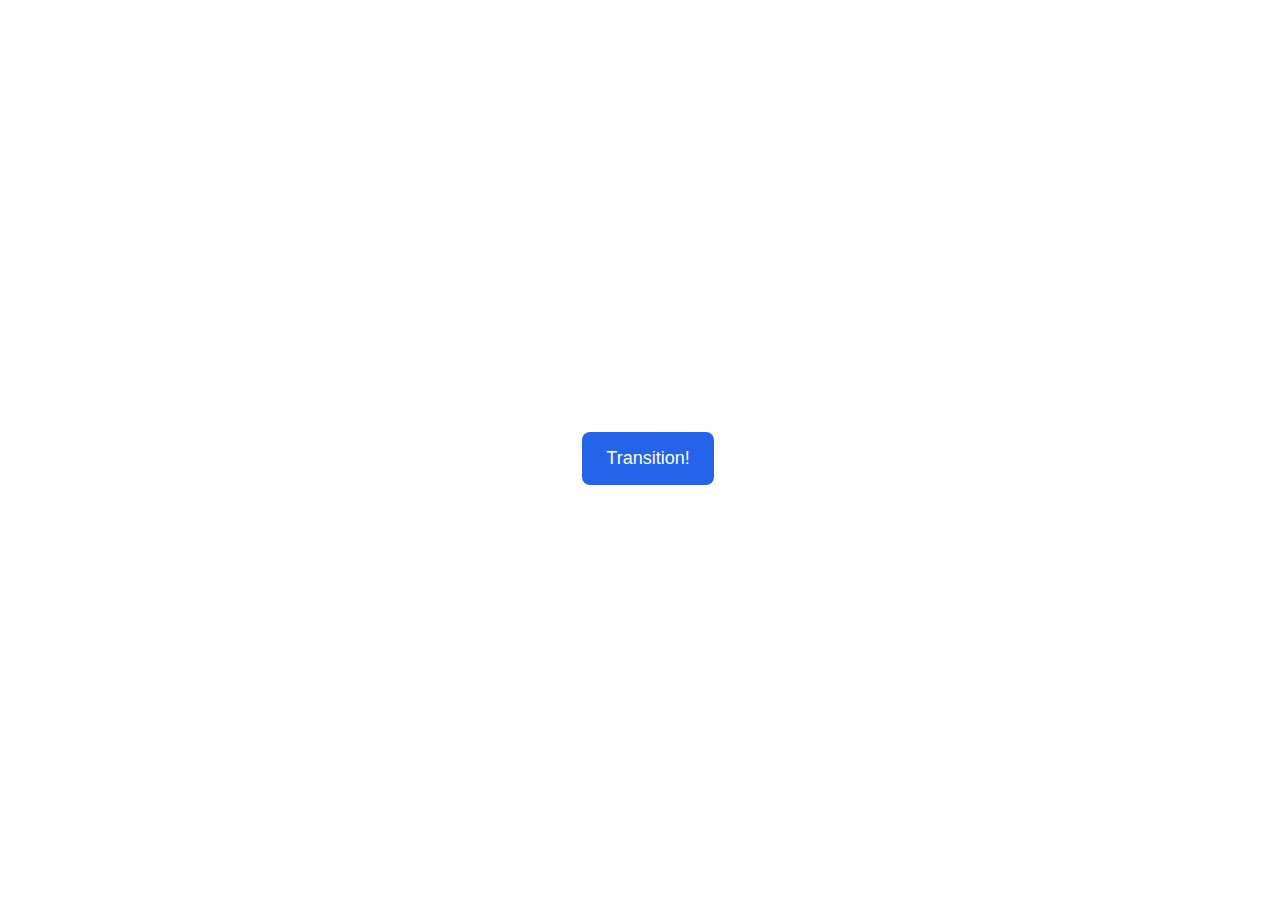
<file: advanced-html-css/animation/01-button-hover/index.html>
<!DOCTYPE html>
<html lang="en">
  <head>
    <meta charset="UTF-8" />
    <meta http-equiv="X-UA-Compatible" content="IE=edge" />
    <meta name="viewport" content="width=device-width, initial-scale=1.0" />
    <title>Button Hover</title>
    <link rel="stylesheet" href="style.css" />
  </head>
  <body>
    <div id="transition-container">
      <button>Transition!</button>
    </div>
  </body>
</html>
</file>
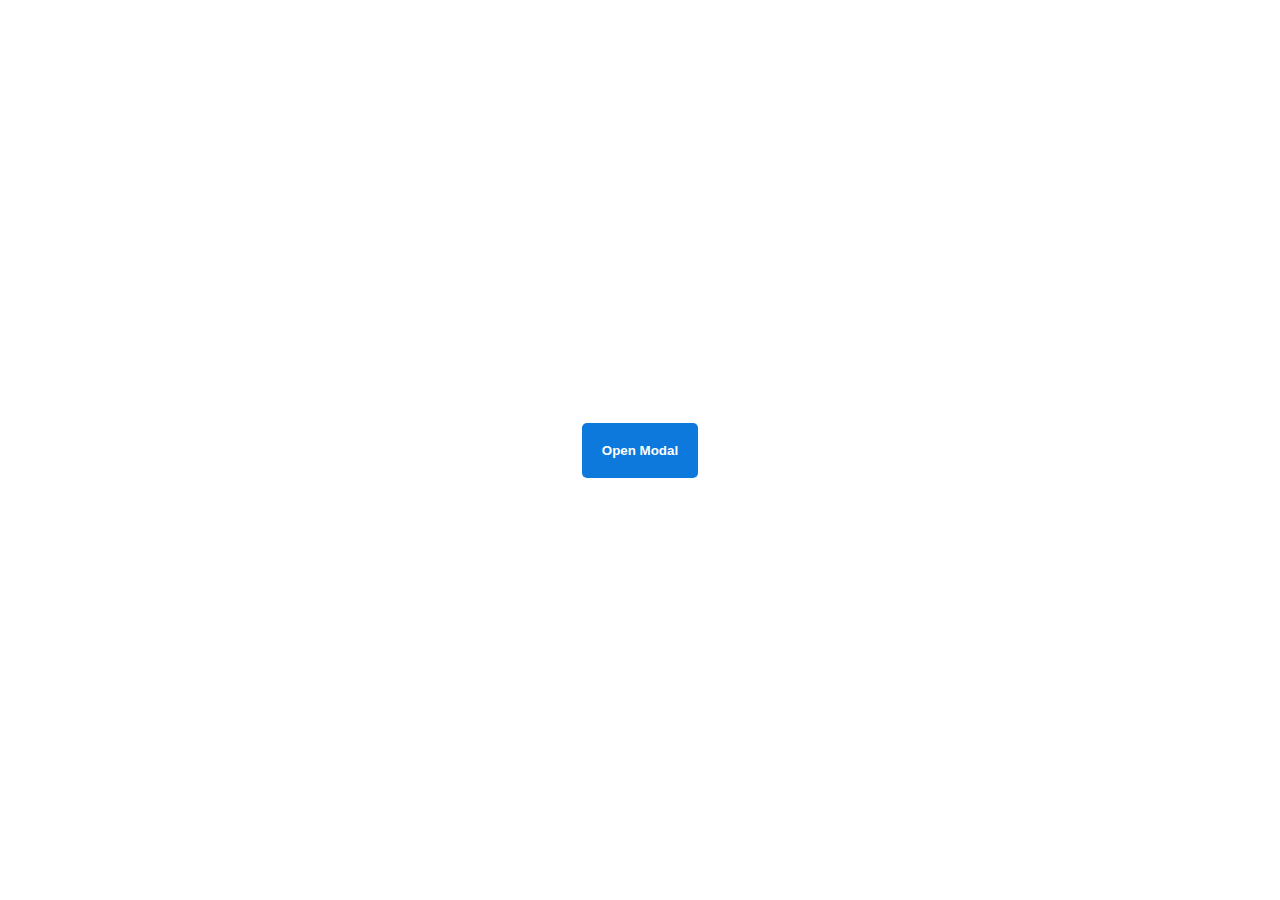
<file: advanced-html-css/animation/02-pop-up/index.html>
<!DOCTYPE html>
<html lang="en">
  <head>
    <meta charset="UTF-8" />
    <meta http-equiv="X-UA-Compatible" content="IE=edge" />
    <meta name="viewport" content="width=device-width, initial-scale=1.0" />
    <title>Popup</title>
    <link rel="stylesheet" href="style.css" />
  </head>
  <body>
    <div class="backdrop"></div>
    <div class="popup-modal">
      <h1>Look at me!</h1>
      <p>I'm a pop up dialog!</p>
      <button id="close-modal">Close Modal</button>
    </div>
    <div class="button-container">
      <button id="trigger-modal">Open Modal</button>
    </div>
    <script src="script.js"></script>
  </body>
</html>
</file>
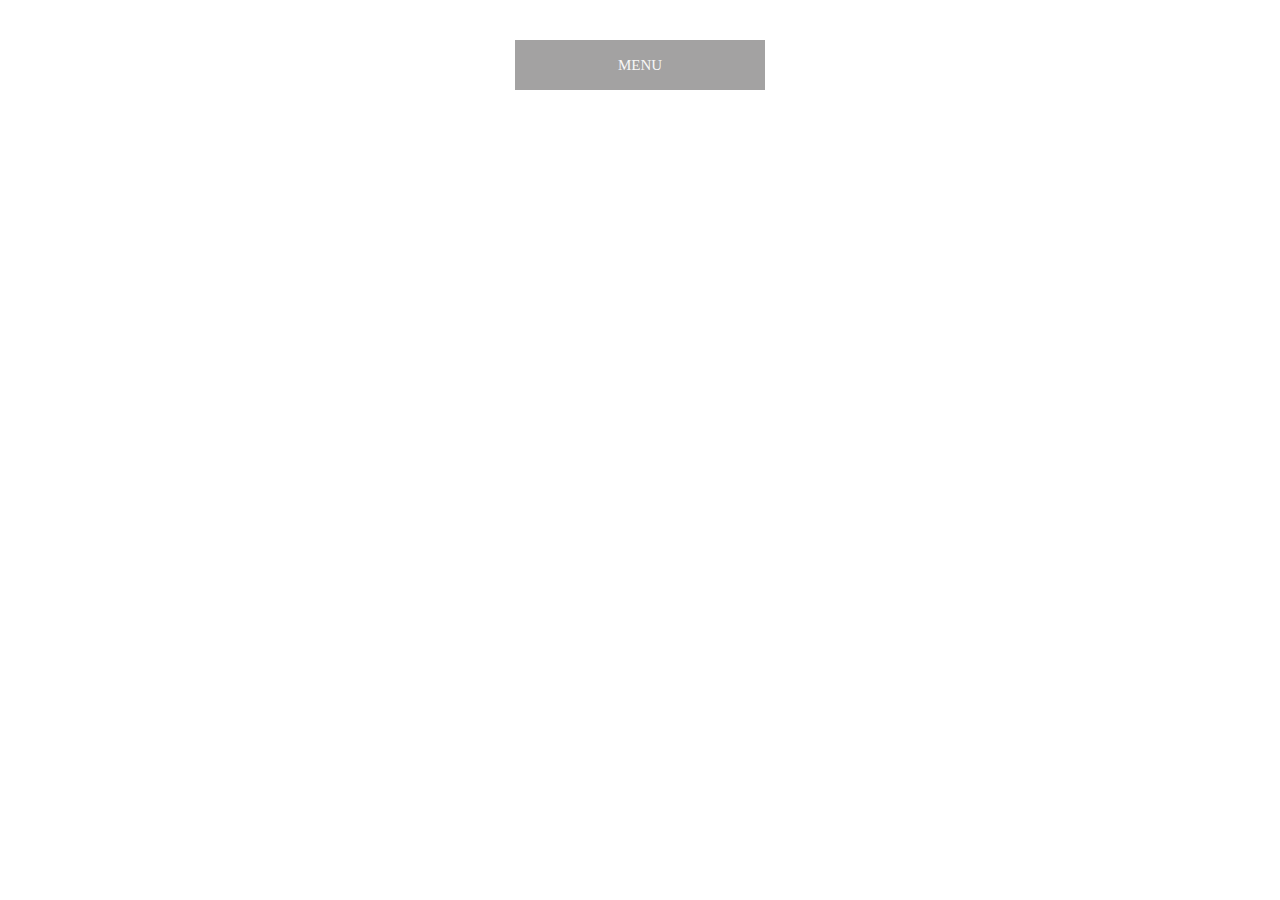
<file: advanced-html-css/animation/03-dropdown-menu/index.html>
<!DOCTYPE html>
<html lang="en">
  <head>
    <meta charset="UTF-8" />
    <meta http-equiv="X-UA-Compatible" content="IE=edge" />
    <meta name="viewport" content="width=device-width, initial-scale=1.0" />
    <title>Dropdown Menu</title>
    <link rel="stylesheet" href="style.css" />
  </head>
  <body>
    <div class="dropdown-container">
        <div class="menu-title">MENU</div>
        <ul class="dropdown-menu">
            <li>ITEM 1</li>
            <li>ITEM 2</li>
            <li>ITEM 3</li>
            <li>ITEM 4</li>
            <li>ITEM 5</li>
        </ul>
    </div>
    <script src="script.js"></script>
  </body>
</html>
</file>
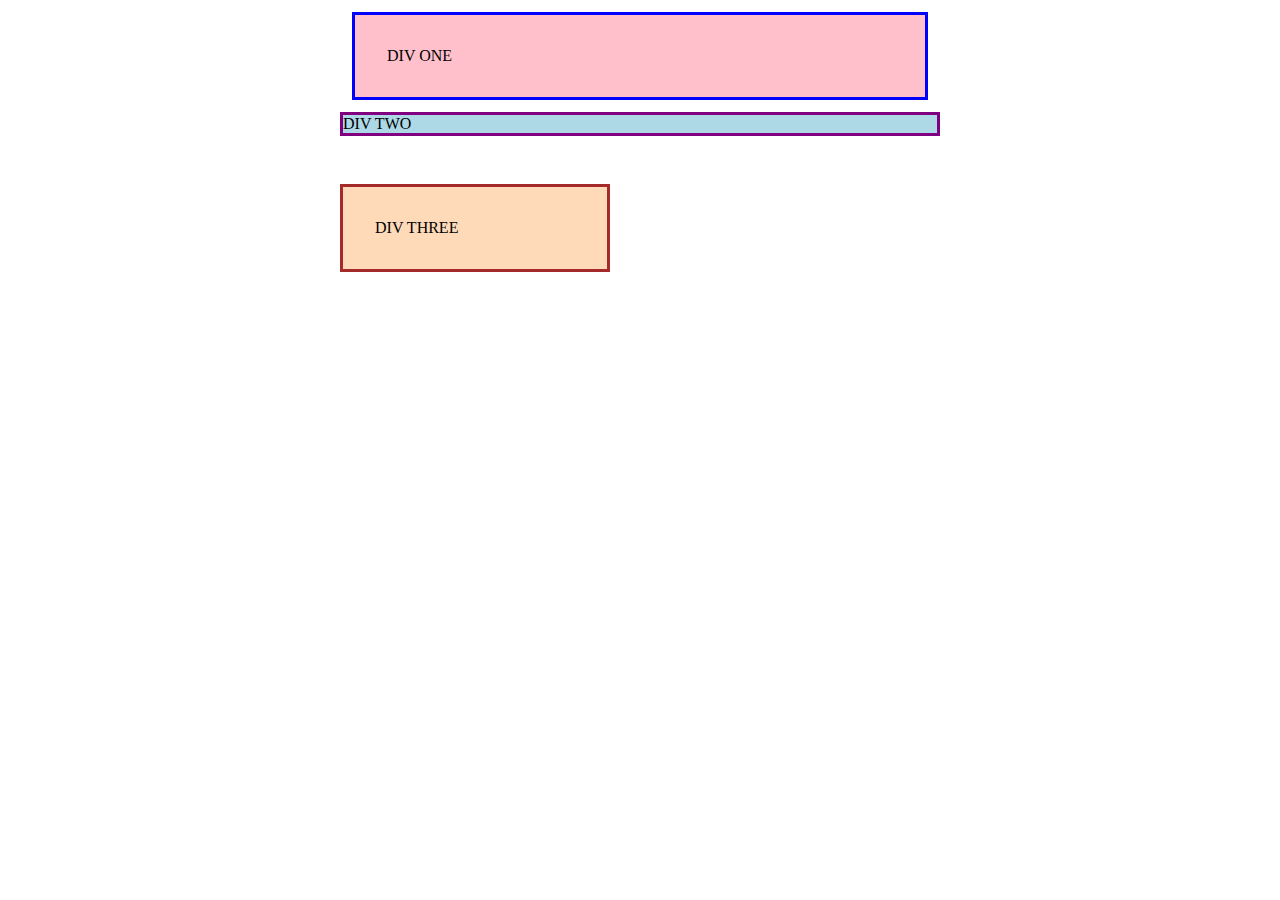
<file: foundations/block-and-inline/01-margin-and-padding-1/index.html>
<!DOCTYPE html>
<html lang="en">
  <head>
    <meta charset="UTF-8">
    <meta http-equiv="X-UA-Compatible" content="IE=edge">
    <meta name="viewport" content="width=device-width, initial-scale=1.0">
    <title>Margin and Padding exercise</title>
    <link rel="stylesheet" href="style.css">
  </head>
  <body>
    <div class="one">
      DIV ONE
    </div>
    <div class="two">
      DIV TWO
    </div>
    <div class="three">
      DIV THREE
    </div>
  </body>
</html>
</file>
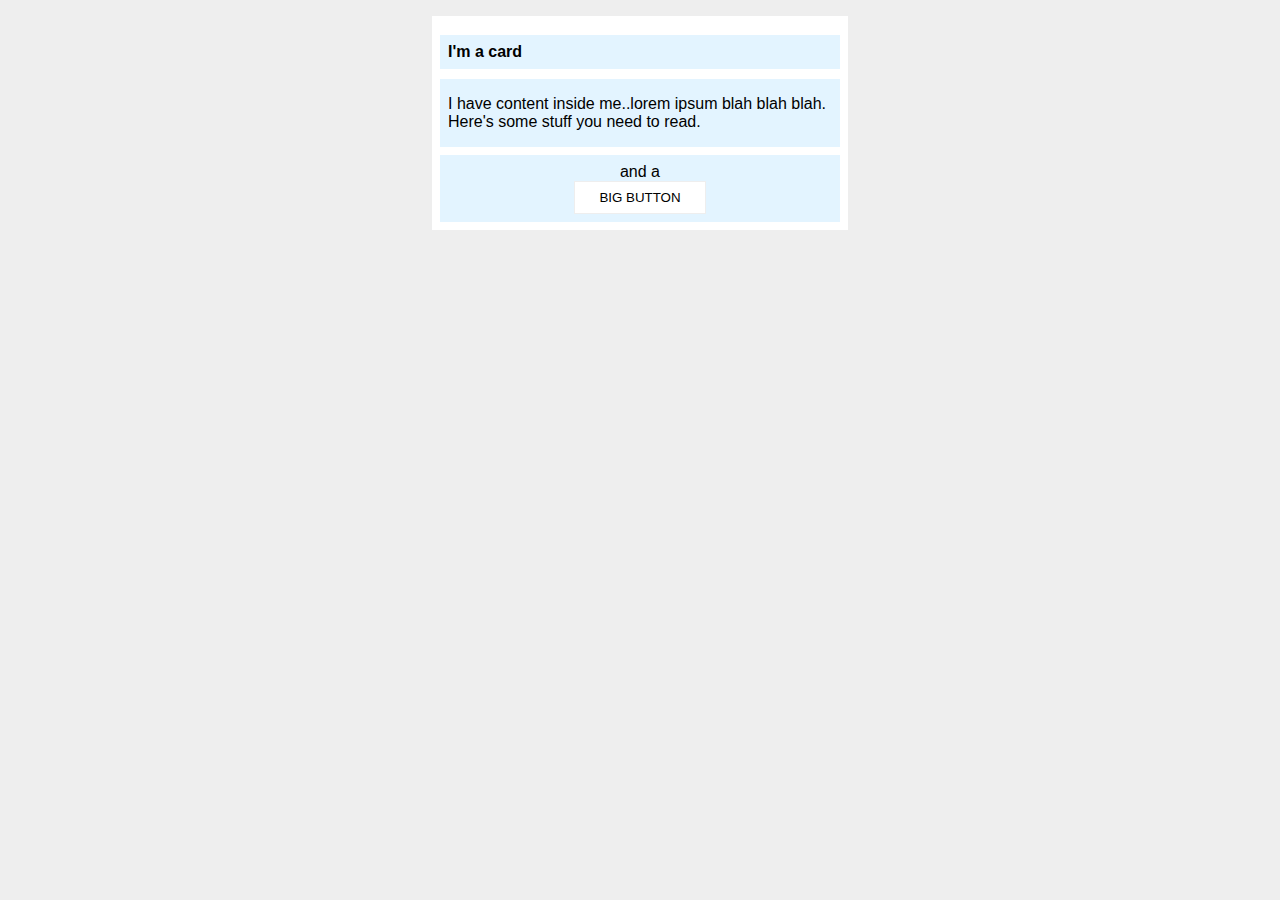
<file: foundations/block-and-inline/02-margin-and-padding-2/index.html>
<!DOCTYPE html>
<html lang="en">
  <head>
    <meta charset="UTF-8">
    <meta http-equiv="X-UA-Compatible" content="IE=edge">
    <meta name="viewport" content="width=device-width, initial-scale=1.0">
    <title>Margin and Padding exercise 2</title>
    <link rel="stylesheet" href="style.css">
  </head>
  <body>
    <div class="card">
      <h1 class="title">I'm a card</h1>
      <div class="content">I have content inside me..lorem ipsum blah blah blah. Here's some stuff you need to read.</div>
      <div class="button-container">and a <button>BIG BUTTON</button></div>
    </div>
  </body>
</html>
</file>
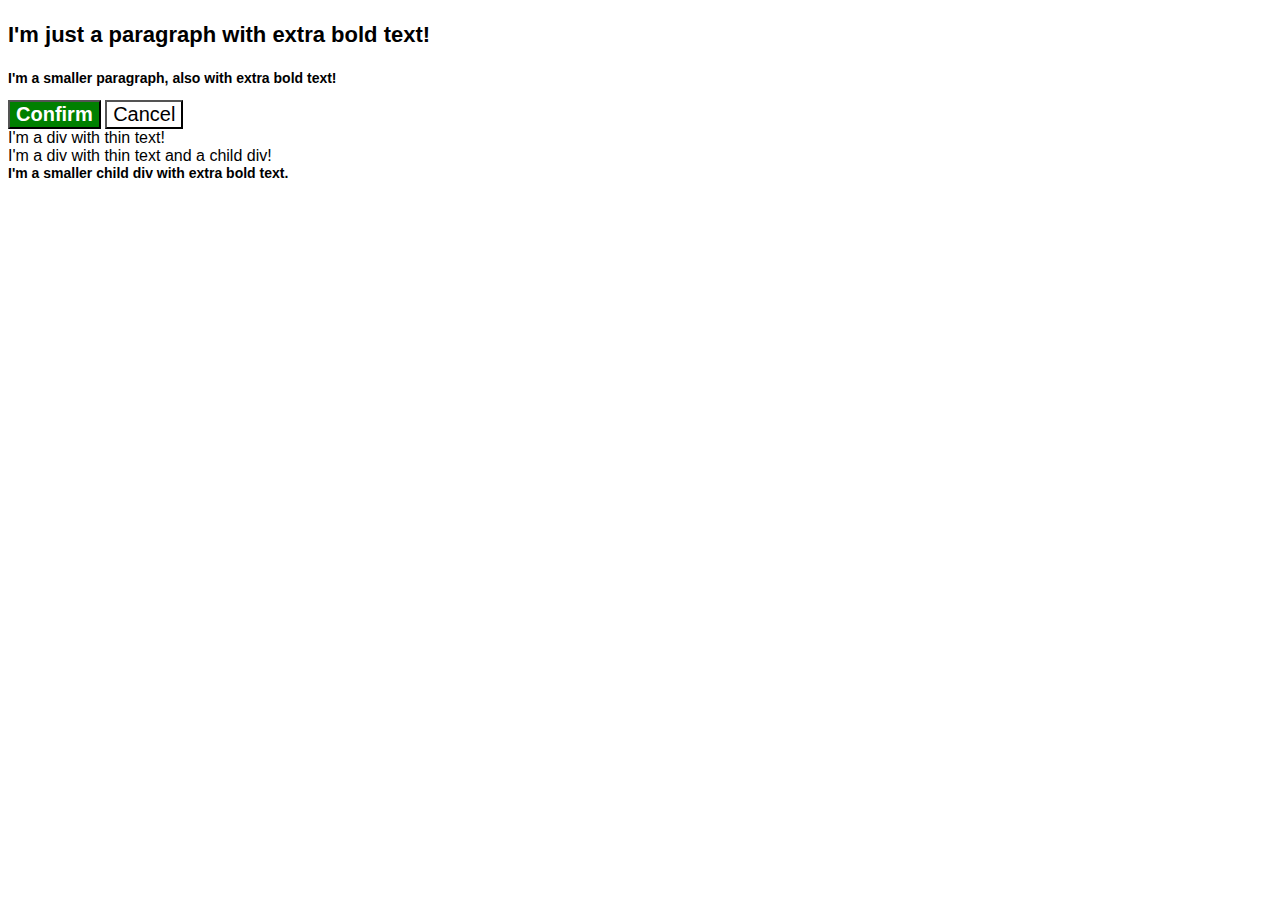
<file: foundations/cascade/01-cascade-fix/index.html>
<!DOCTYPE html>
<html lang="en">
  <head>
    <meta charset="UTF-8">
    <meta http-equiv="X-UA-Compatible" content="IE=edge">
    <meta name="viewport" content="width=device-width, initial-scale=1.0">
    <title>Fix the Cascade</title>
    <link rel="stylesheet" href="style.css">
  </head>
  <body>
    <p class="para">I'm just a paragraph with extra bold text!</p>
    <p class="small-para">I'm a smaller paragraph, also with extra bold text!</p>

    <button id="confirm-button" class="button confirm">Confirm</button>
    <button id="cancel-button" class="button cancel">Cancel</button>

    <div class="text">I'm a div with thin text!</div>
    <div class="text">I'm a div with thin text and a child div!
      <div class="text child">I'm a smaller child div with extra bold text.</div>
    </div>
  </body>
</html>
</file>
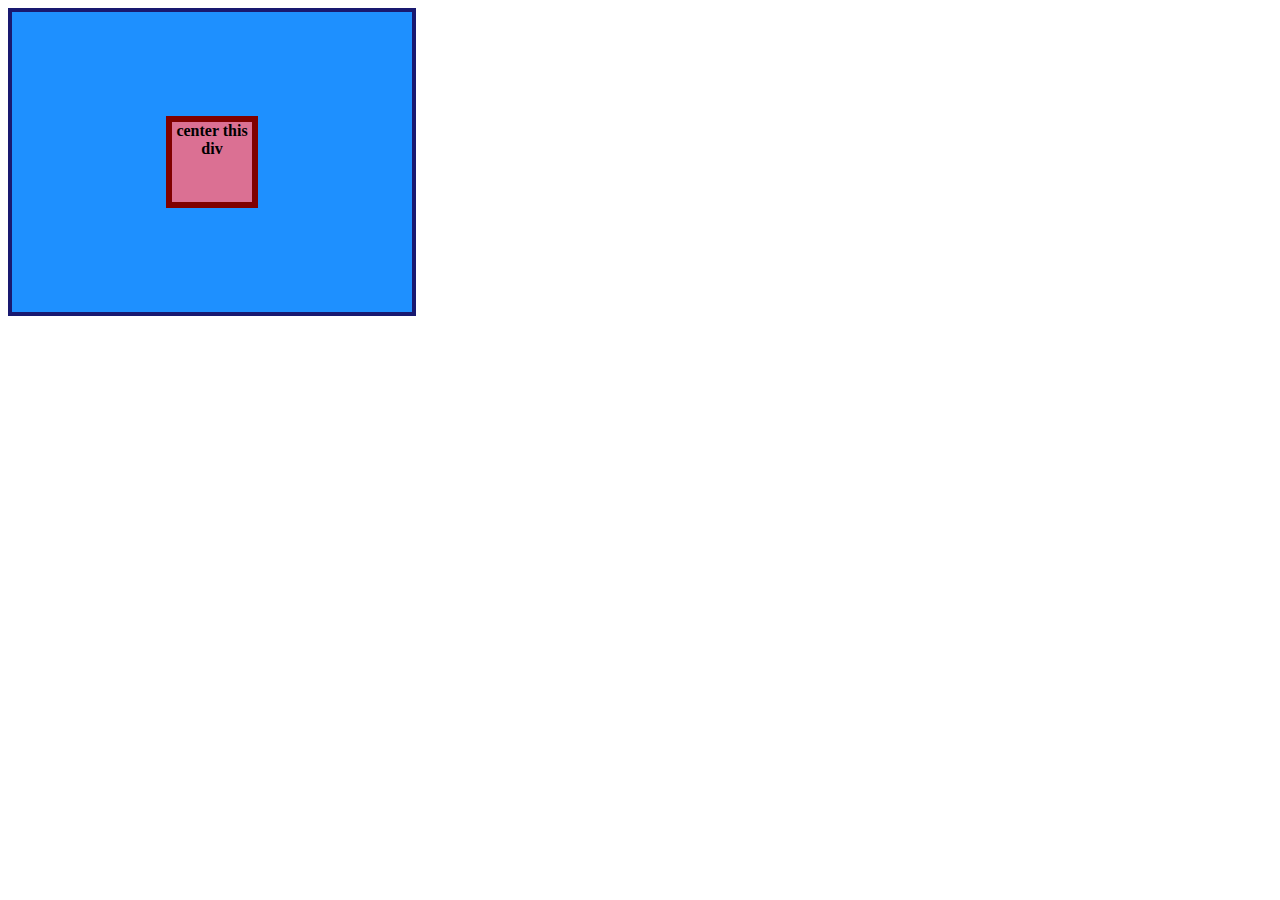
<file: foundations/flex/01-flex-center/index.html>
<!DOCTYPE html>
<html lang="en">
  <head>
    <meta charset="UTF-8">
    <meta http-equiv="X-UA-Compatible" content="IE=edge">
    <meta name="viewport" content="width=device-width, initial-scale=1.0">
    <title>CENTER THIS DIV</title>
    <link rel="stylesheet" href="style.css">
  </head>
  <body>
    <div class="container">
      <div class="box">center this div</div>
    </div>
  </body>
</html>
</file>
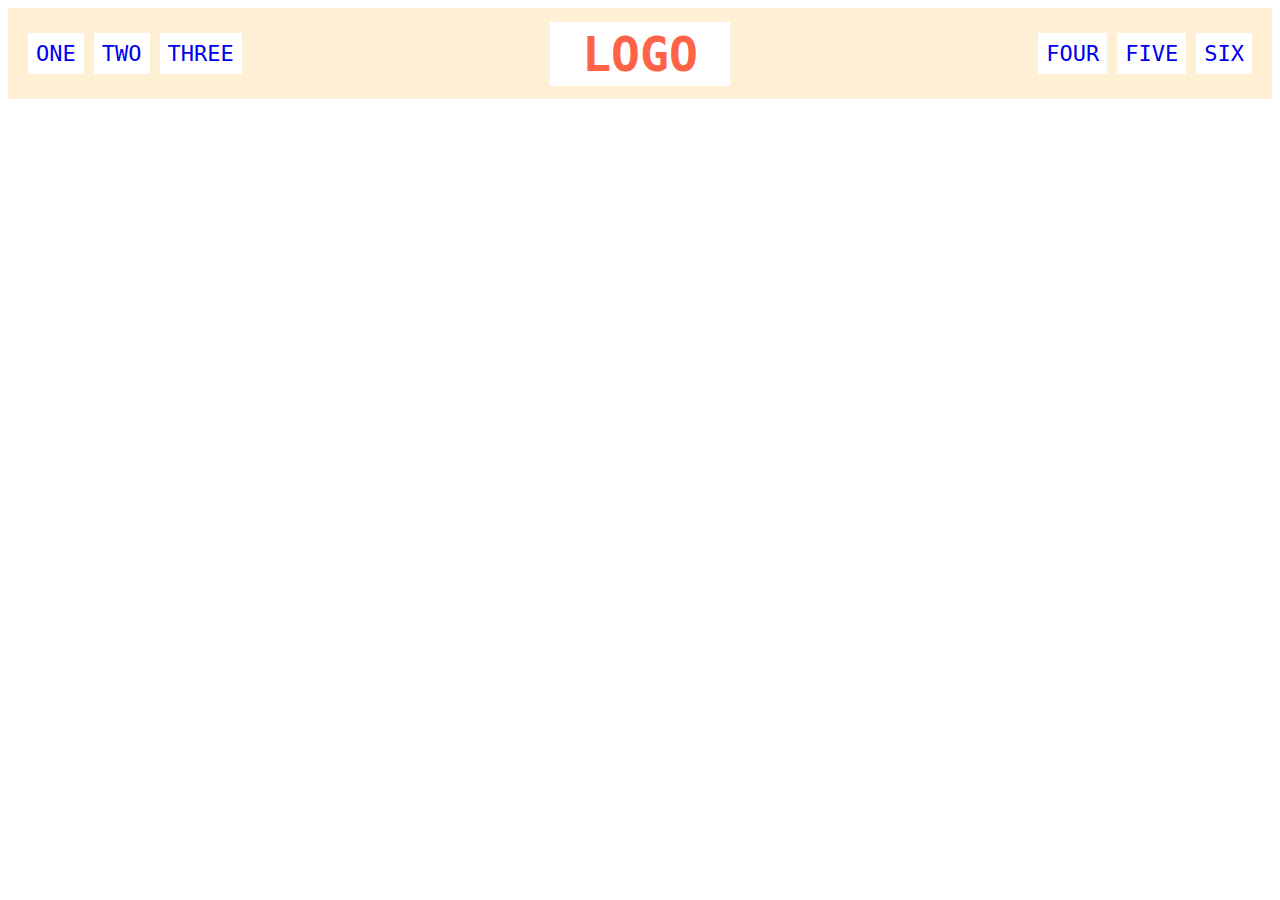
<file: foundations/flex/02-flex-header/index.html>
<!DOCTYPE html>
<html lang="en">
  <head>
    <meta charset="UTF-8">
    <meta http-equiv="X-UA-Compatible" content="IE=edge">
    <meta name="viewport" content="width=device-width, initial-scale=1.0">
    <title>Flex Header</title>
    <link rel="stylesheet" href="style.css">
  </head>
  <body>
    <div class="header">
      <div class="left-links">
        <ul>
          <li><a href="#">ONE</a></li>
          <li><a href="#">TWO</a></li>
          <li><a href="#">THREE</a></li>
        </ul>
      </div>
      <div class="logo">LOGO</div>
      <div class="right-links">
        <ul>
          <li><a href="#">FOUR</a></li>
          <li><a href="#">FIVE</a></li>
          <li><a href="#">SIX</a></li>
        </ul>
      </div>
    </div>
  </body>
</html>
</file>
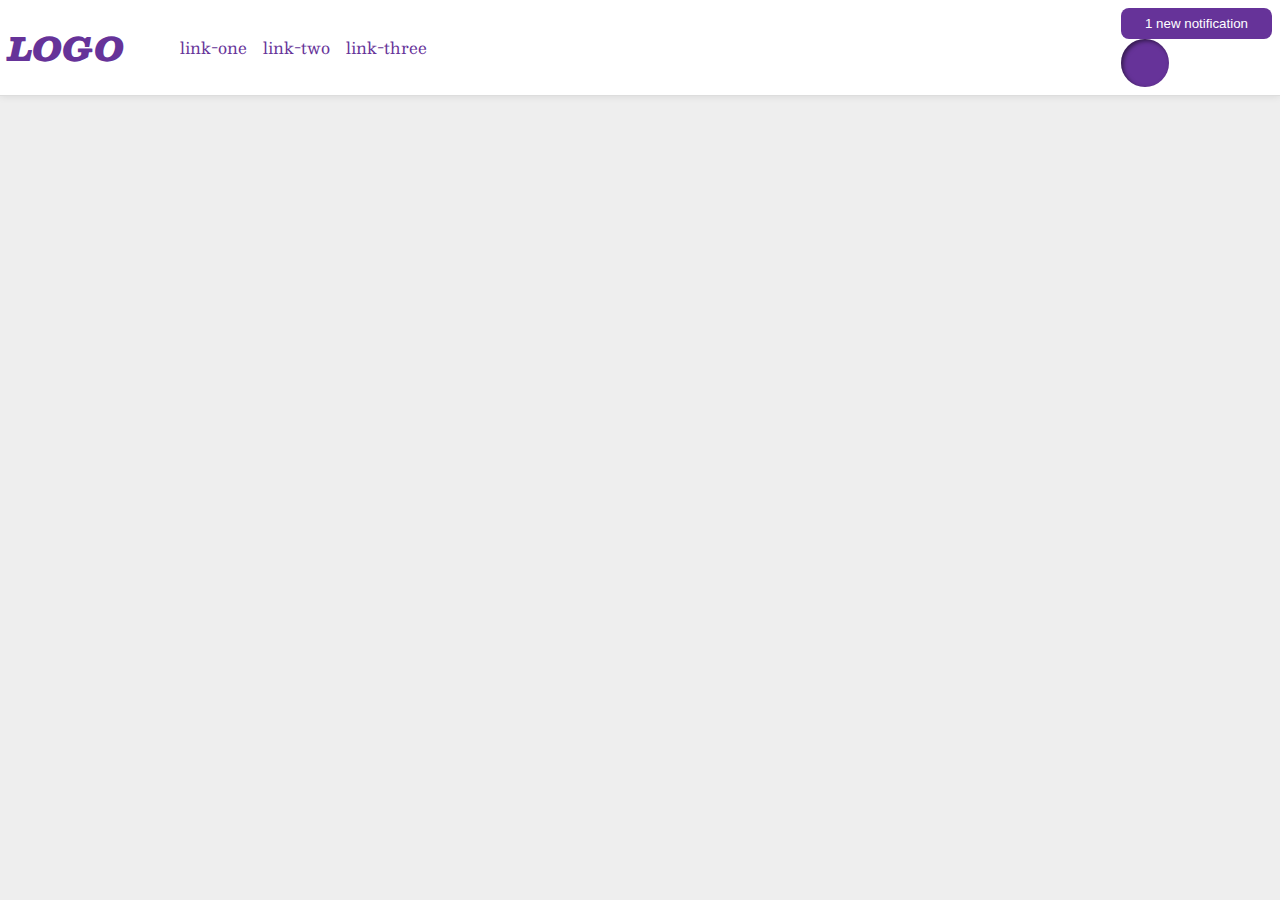
<file: foundations/flex/03-flex-header-2/index.html>
<!DOCTYPE html>
<html lang="en">
  <head>
    <meta charset="UTF-8">
    <meta http-equiv="X-UA-Compatible" content="IE=edge">
    <meta name="viewport" content="width=device-width, initial-scale=1.0">
    <title>Flex Header 2</title>
    <link rel="stylesheet" href="style.css">
  </head>
  <body>
    <div class="header">
      <div class="left">
      <div class="logo">
        LOGO
      </div>
         <ul class="links">
            <li><a href="https://google.com">link-one</a></li>
            <li><a href="https://google.com">link-two</a></li>
            <li><a href="https://google.com">link-three</a></li>
         </ul>
      </div>
      <div>
          <button class="notifications">
            1 new notification
          </button>
        <div class="profile-image"></div>
      </div>
    </div>
  </body>
</html>
</file>
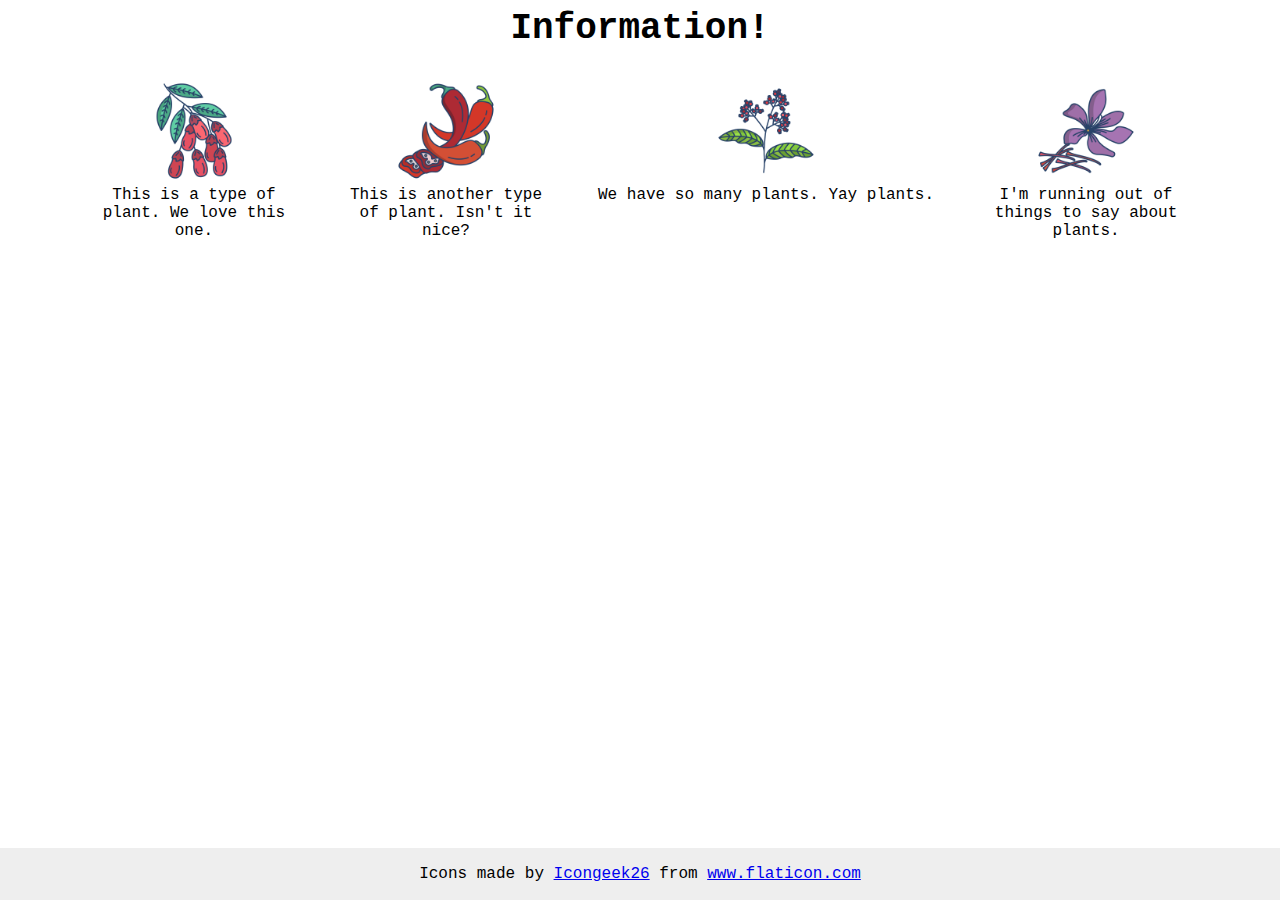
<file: foundations/flex/04-flex-information/index.html>
<!DOCTYPE html>
<html lang="en">
  <head>
    <meta charset="UTF-8">
    <meta http-equiv="X-UA-Compatible" content="IE=edge">
    <meta name="viewport" content="width=device-width, initial-scale=1.0">
    <title>Information</title>
    <link rel="stylesheet" href="style.css">
  </head>
  <body>
    <div class="title">Information!</div>

    <div class="container">
      <div class="card">
        <img src="./images/barberry.png" alt="barberry">
        <div class="text">This is a type of plant. We love this one.</div>
     </div>
    
    <div class="card">
       <img src="./images/chilli.png" alt="chili">
      <div class="text">This is another type of plant. Isn't it nice?</div>
    </div>

    <div>
     <img src="./images/pepper.png" alt="pepper">
     <div class="text">We have so many plants. Yay plants.</div>
    </div>

    <div class="card">
    <img src="./images/saffron.png" alt="saffron">
    <div class="text">I'm running out of things to say about plants.</div>
    </div>
  </div>

    <!-- disregard this section, it's here to give attribution to the creator of these icons -->
    <div class="footer">
      <div>Icons made by <a href="https://www.flaticon.com/authors/icongeek26" title="Icongeek26">Icongeek26</a> from <a href="https://www.flaticon.com/" title="Flaticon">www.flaticon.com</a></div>
    </div>
  </body>
</html>
</file>
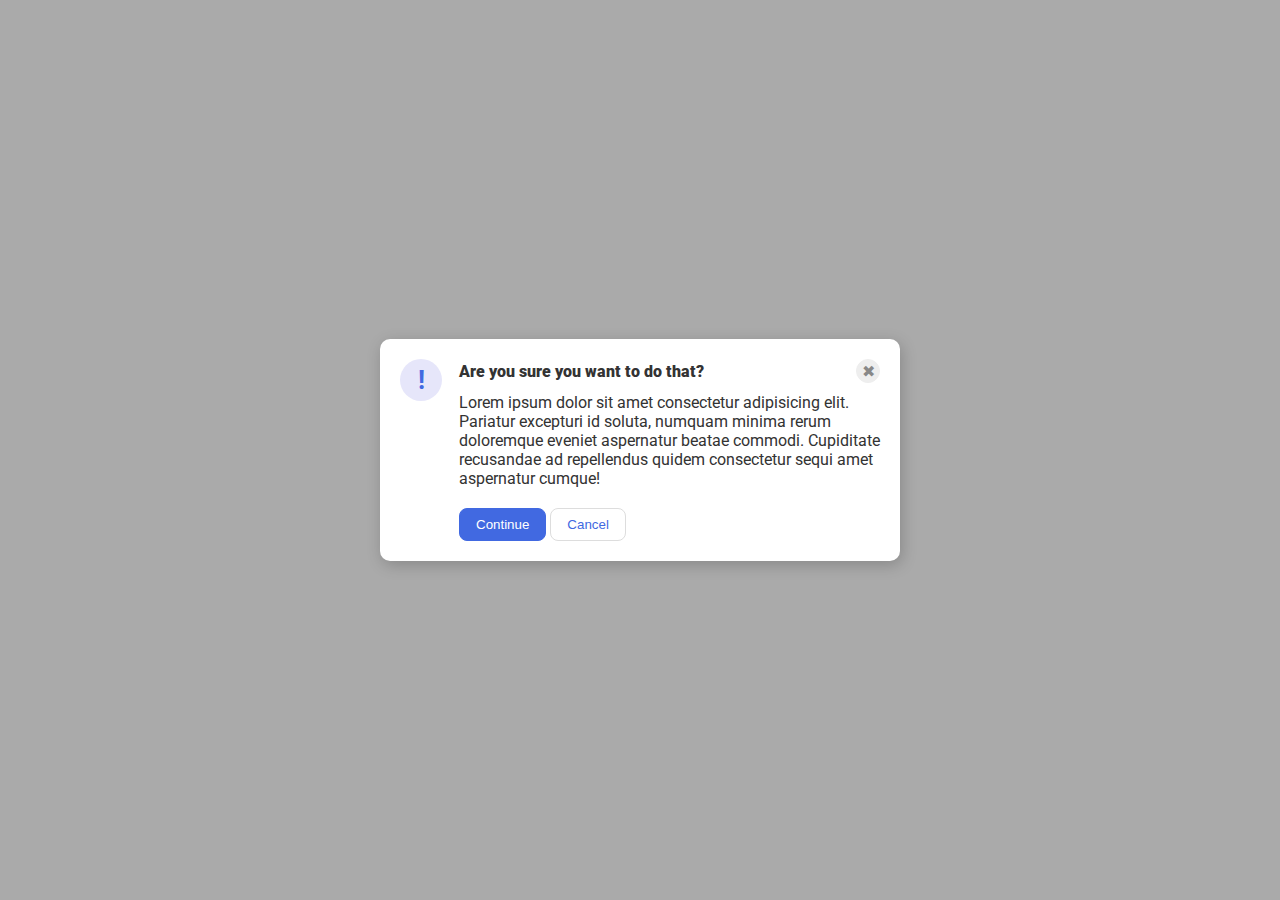
<file: foundations/flex/05-flex-modal/index.html>
<!DOCTYPE html>
<html lang="en">
  <head>
    <meta charset="UTF-8">
    <meta http-equiv="X-UA-Compatible" content="IE=edge">
    <meta name="viewport" content="width=device-width, initial-scale=1.0">
    <link rel="stylesheet" href="style.css">
    <title>Modal</title>
  </head>
  <body>
    <div class="modal">
      <div class="icon">!</div>
    <div class="content">
      <div class="header">Are you sure you want to do that?
      <button class="close-button">✖</button>
      </div>
      <div class="text">Lorem ipsum dolor sit amet consectetur adipisicing elit. Pariatur excepturi id soluta, numquam minima rerum doloremque eveniet aspernatur beatae commodi. Cupiditate recusandae ad repellendus quidem consectetur sequi amet aspernatur cumque!</div>
      <button class="continue">Continue</button>
      <button class="cancel">Cancel</button>
    </div>
    </div>
  </body>
</html>
</file>
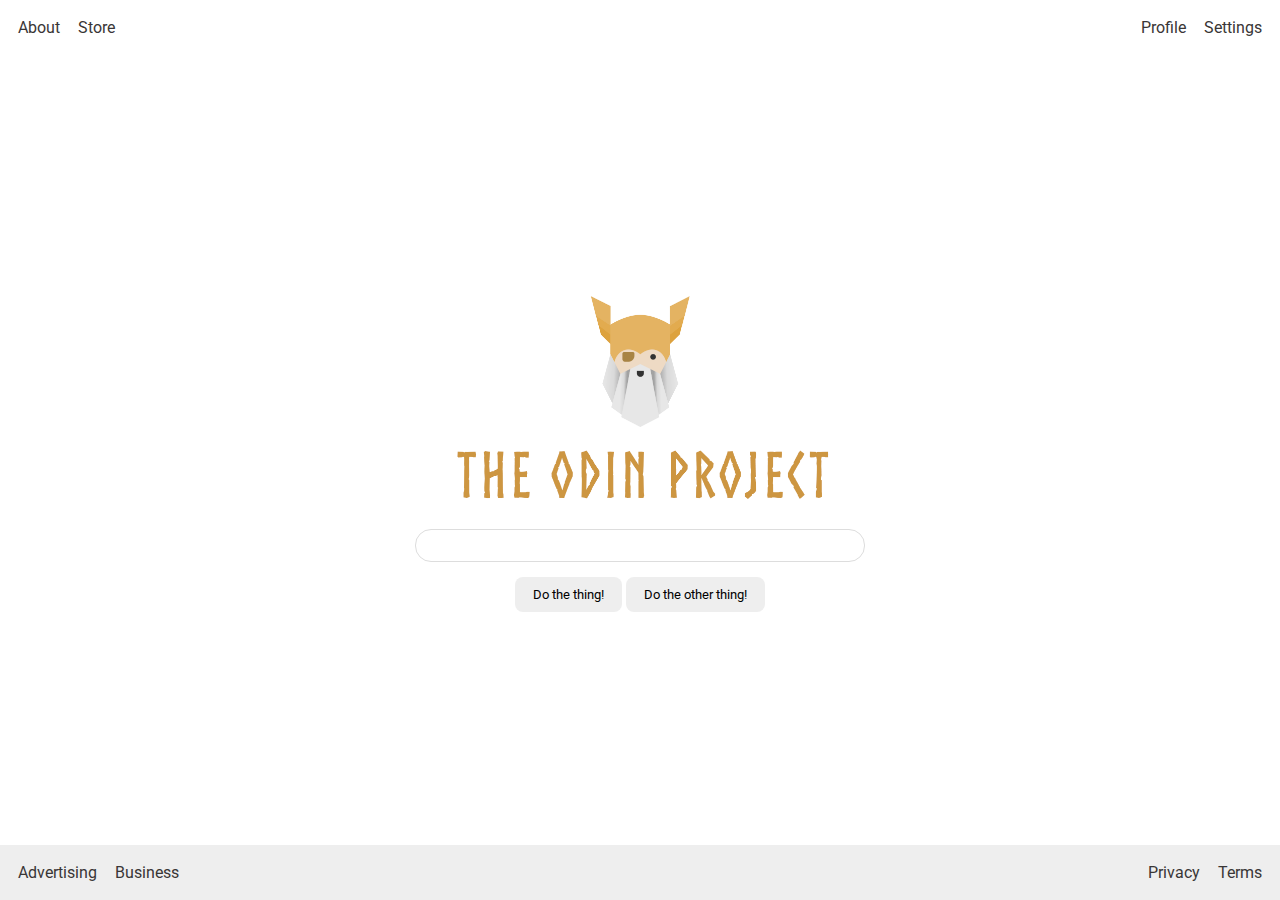
<file: foundations/flex/06-flex-layout/index.html>
<!DOCTYPE html>
<html lang="en">
  <head>
    <meta charset="UTF-8">
    <meta http-equiv="X-UA-Compatible" content="IE=edge">
    <meta name="viewport" content="width=device-width, initial-scale=1.0">
    <title>LAYOUT</title>
    <link rel="stylesheet" href="./style.css">
  </head>
  <body>
    <div class="header">
      <ul class="left-links">
        <li><a href="#">About</a></li>
        <li><a href="#">Store</a></li>
      </ul>
      <ul class="right-links">
        <li><a href="#">Profile</a></li>
        <li><a href="#">Settings</a></li>
      </ul>
    </div>
    <div class="content">
      <img src="./logo.png" alt="Project logo. Represents odin with the project name.">
      <div class="input">
        <input type="text">
      </div>
      <div class="buttons">
        <button>Do the thing!</button>
        <button>Do the other thing!</button>
      </div>
    </div>
    <div class="footer">
      <ul class="left-links">
        <li><a href="#">Advertising</a></li>
        <li><a href="#">Business</a></li>
      </ul>
      <ul class="right-links">
        <li><a href="#">Privacy</a></li>
        <li><a href="#">Terms</a></li>
      </ul>
    </div>
  </body>
</html>
</file>
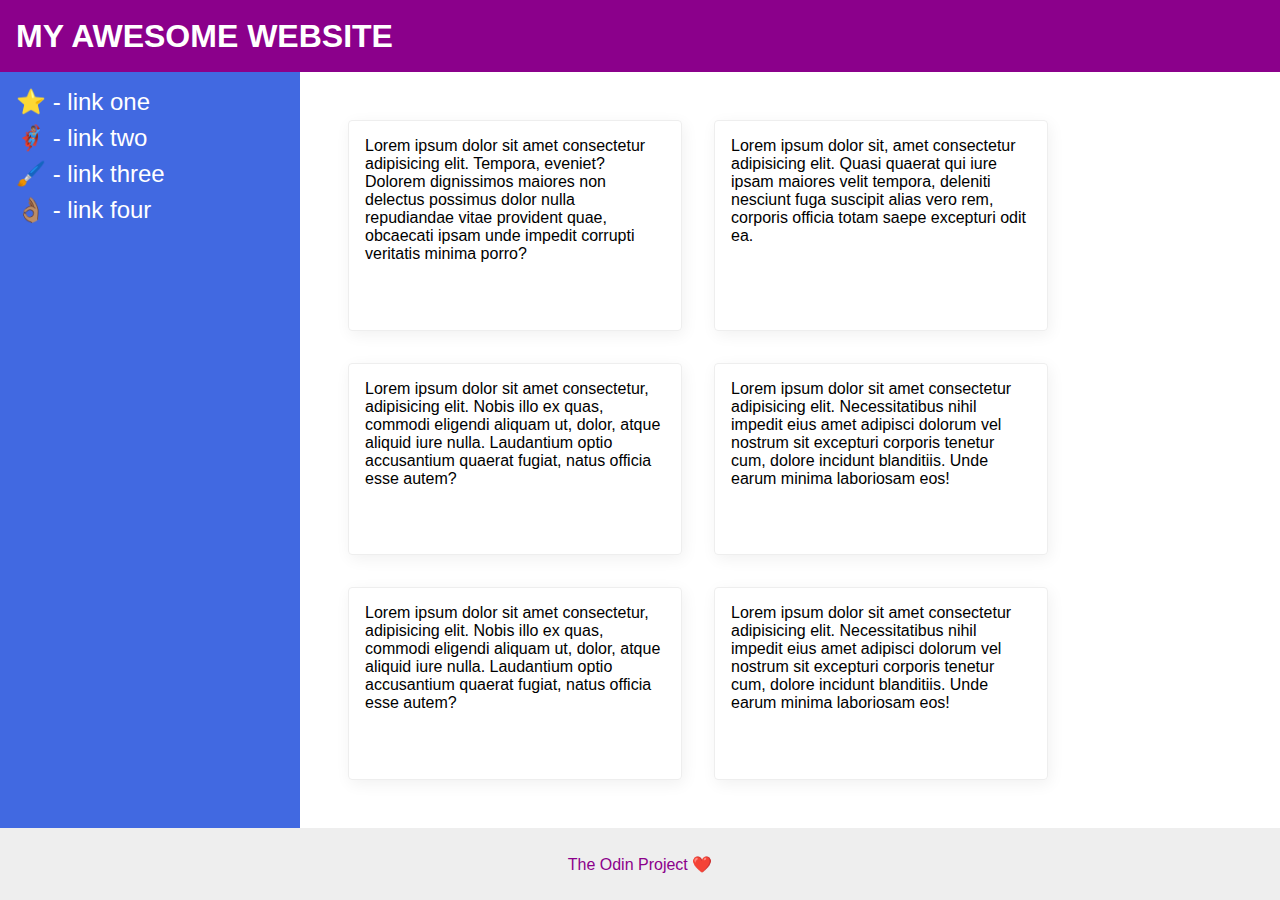
<file: foundations/flex/07-flex-layout-2/index.html>
<!DOCTYPE html>
<html lang="en">
  <head>
    <meta charset="UTF-8">
    <meta http-equiv="X-UA-Compatible" content="IE=edge">
    <meta name="viewport" content="width=device-width, initial-scale=1.0">
    <title>The Holy Grail</title>
    <link rel="stylesheet" href="style.css">
  </head>
  <body>
    <div class="header">
      MY AWESOME WEBSITE
    </div>
    <div class="content">
    <div class="sidebar">
      <ul>
        <li><a href="#">⭐ - link one</a></li>
        <li><a href="#">🦸🏽‍♂️ - link two</a></li>
        <li><a href="#">🖌️ - link three</a></li>
        <li><a href="#">👌🏽 - link four</a></li>
      </ul>
    </div>
  <div class="container">
    <div class="card">Lorem ipsum dolor sit amet consectetur adipisicing elit. Tempora, eveniet? Dolorem dignissimos maiores non delectus possimus dolor nulla repudiandae vitae provident quae, obcaecati ipsam unde impedit corrupti veritatis minima porro?</div>
    <div class="card">Lorem ipsum dolor sit, amet consectetur adipisicing elit. Quasi quaerat qui iure ipsam maiores velit tempora, deleniti nesciunt fuga suscipit alias vero rem, corporis officia totam saepe excepturi odit ea.</div>
    <div class="card">Lorem ipsum dolor sit amet consectetur, adipisicing elit. Nobis illo ex quas, commodi eligendi aliquam ut, dolor, atque aliquid iure nulla. Laudantium optio accusantium quaerat fugiat, natus officia esse autem?</div>
    <div class="card">Lorem ipsum dolor sit amet consectetur adipisicing elit. Necessitatibus nihil impedit eius amet adipisci dolorum vel nostrum sit excepturi corporis tenetur cum, dolore incidunt blanditiis. Unde earum minima laboriosam eos!</div>
    <div class="card">Lorem ipsum dolor sit amet consectetur, adipisicing elit. Nobis illo ex quas, commodi eligendi aliquam ut, dolor, atque aliquid iure nulla. Laudantium optio accusantium quaerat fugiat, natus officia esse autem?</div>
    <div class="card">Lorem ipsum dolor sit amet consectetur adipisicing elit. Necessitatibus nihil impedit eius amet adipisci dolorum vel nostrum sit excepturi corporis tenetur cum, dolore incidunt blanditiis. Unde earum minima laboriosam eos!</div>
  </div>
    </div>
    <div class="footer">
      The Odin Project ❤️
    </div>
  </body>
</html>
</file>
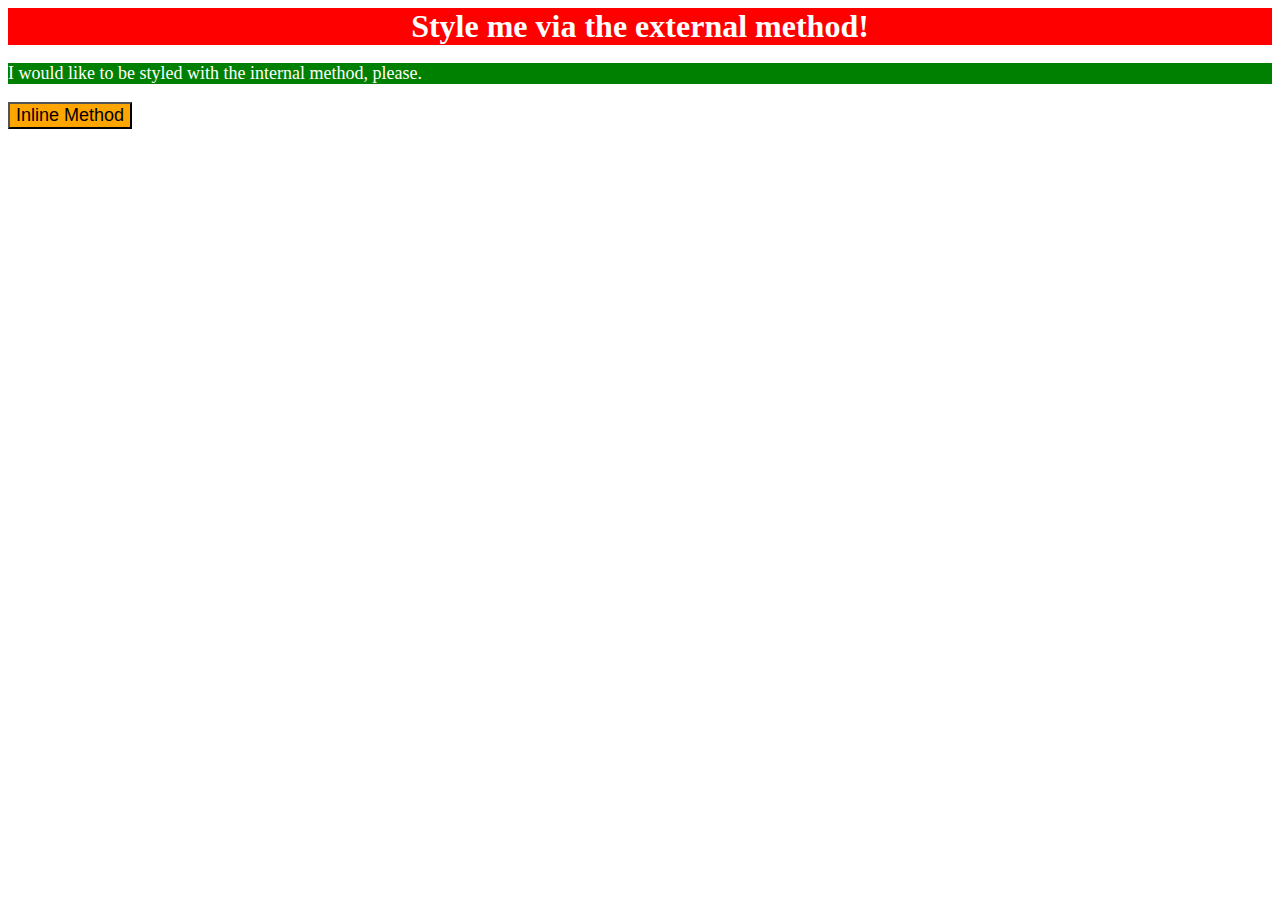
<file: foundations/intro-to-css/01-css-methods/index.html>
<!DOCTYPE html>
<html lang="en">
  <head>
    <meta charset="UTF-8">
    <meta http-equiv="X-UA-Compatible" content="IE=edge">
    <meta name="viewport" content="width=device-width, initial-scale=1.0">
    <title>Methods for Adding CSS</title>
    <link rel="stylesheet" href="style.css">
  </head>
  <style>
    p {
      background-color: green;
      color: white;
      font-size: 18px;
    }
  </style>
  <body>
    <div>Style me via the external method!</div>
    <p>I would like to be styled with the internal method, please.</p>
    <button style="background-color: orange; font-size: 18px;">Inline Method</button>
  </body>
</html>
</file>
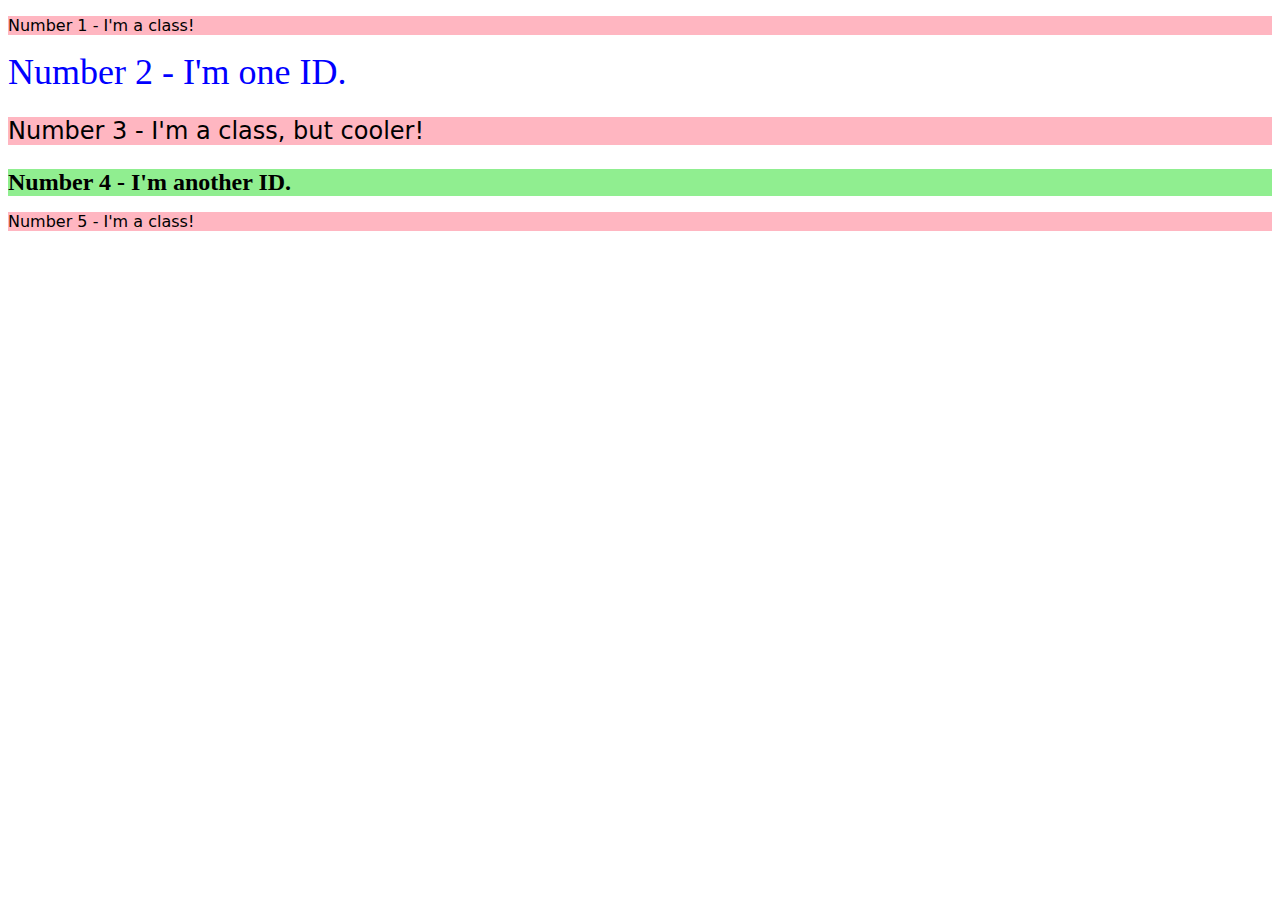
<file: foundations/intro-to-css/02-class-id-selectors/index.html>
<!DOCTYPE html>
<html lang="en">
  <head>
    <meta charset="UTF-8">
    <meta http-equiv="X-UA-Compatible" content="IE=edge">
    <meta name="viewport" content="width=device-width, initial-scale=1.0">
    <title>Class and ID Selectors</title>
    <link rel="stylesheet" href="style.css">
  </head>
  <body>
    <p>Number 1 - I'm a class!</p>
    <div id="one">Number 2 - I'm one ID.</div>
    <p class="three">Number 3 - I'm a class, but cooler!</p>
    <div id="four">Number 4 - I'm another ID.</div>
    <p>Number 5 - I'm a class!</p>
  </body>
</html>
</file>
<file: advanced-html-css/animation/01-button-hover/style.css>
#transition-container {
  width: 100vw;
  height: 100vh;
  display: flex;
  flex-direction: column;
  justify-content: center;
  align-items: center;
  font-family: Arial, sans-serif;
}

button {
  border-radius: 8px;
  border: none;
  background-color: #2563eb;
  color: white;
  font-size: 18px;
  padding: 16px 24px;
  text-align: center;
}
</file>
<file: advanced-html-css/animation/02-pop-up/style.css>
* {
  padding: 0;
  margin: 0;
}

body {
  overflow: hidden;
}

.button-container {
  width: 100vw;
  height: 100vh;
  background-color: #ffffff;
  opacity: 100%;
  display: flex;
  align-items: center;
  justify-content: center;
}

button {
  padding: 20px;
  color: #ffffff;
  background-color: #0e79dd;
  border: none;
  border-radius: 5px;
  font-weight: 600;
}

.popup-modal {
  padding: 32px 64px;
  background-color: white;
  border: 1px solid black;
  border-radius: 10px;
  position: fixed;
  top: 50%;
  left: 50%;
  transform-origin: center;
  transform: translate(-50%, -50%);
  pointer-events: none;
  opacity: 0%;
  text-align: center;
}

.popup-modal p {
  margin-bottom: 24px;
}

.backdrop {
  pointer-events: none;
  position: fixed;
  inset: 0;
  background: #000;
  opacity: 0%;
}

.popup-modal.show {
  opacity: 100%;
  pointer-events: all;
}

.backdrop.show {
  opacity: 30%;
}
</file>
<file: advanced-html-css/animation/03-dropdown-menu/style.css>
.dropdown-container {
  max-width: 250px;
  margin: 40px auto;
  text-align: center;
  line-height: 50px;
  font-size: 15px;
  color: rgb(247, 247, 247);
  cursor: pointer;
}

.menu-title {
  background-color: rgb(163, 162, 162);
}

.dropdown-menu {
  list-style: none;
  padding: 0;
  margin: 0;
  background-color: rgb(99, 97, 97);

  display: none;
}

ul.dropdown-menu li:hover {
  background: rgb(47, 46, 46);
}

.visible {
  display: block;
}
</file>
<file: foundations/block-and-inline/01-margin-and-padding-1/style.css>
body {
  max-width: 600px;
  margin: 0 auto;
}

.one {
  background: pink;
  border: 3px solid blue;
  /* CHANGE ME */
  padding: 32px;
  margin: 12px;
}

.two {
  background: lightblue;
  border: 3px solid purple;
  /* CHANGE ME */
  margin-bottom: 48px;
}

.three {
  background: peachpuff;
  border: 3px solid brown;
  width: 200px;
  /* CHANGE ME */
  padding: 32px;
  margin-right: auto;
}
</file>
<file: foundations/block-and-inline/02-margin-and-padding-2/style.css>
body {
  background: #eee;
  font-family: sans-serif;
}

.card {
  width: 400px;
  background: #fff;
  margin: 16px auto;
  padding: 8px;
}

.title {
  background: #e3f4ff;
  font-size: 16px;
  padding: 8px;
}

.content {
  background: #e3f4ff;
  padding: 16px 8px;
  margin-bottom: 8px;
}

.button-container {
  background: #e3f4ff;
  text-align: center;
  padding: 8px;
  
}

button {
  background: white;
  border: 1px solid #eee;
  display: block;
  padding: 8px 24px;
  margin: 0 auto;
}
</file>
<file: foundations/cascade/01-cascade-fix/style.css>
body {
  font-family: Arial, Helvetica, sans-serif;
}

.para,
.small-para {
  color: hsl(0, 0%, 0%);
  font-weight: 800 ;
}

.small-para {
  font-size: 14px;
}

.para {
  font-size: 22px;
}

.button {
  background-color: rgb(255, 255, 255);
  color: rgb(0, 0, 0);
  font-size: 20px;
}

.button.confirm{
  background: green;
  color: white;
  font-weight: bold;
}

.button.cancel{
  color: black;
}

div.text.child{
  font-size: 14px;
  font-weight: 800;
}
</file>
<file: foundations/flex/01-flex-center/style.css>
.container {
  background: dodgerblue;
  border: 4px solid midnightblue;
  width: 400px;
  height: 300px;
  display: flex;
  justify-content: center;
  align-items: center;
}

.box {
  background: palevioletred;
  font-weight: bold;
  text-align: center;
  border: 6px solid maroon;
  width: 80px;
  height: 80px;
}
</file>
<file: foundations/flex/02-flex-header/style.css>
.header  {
  font-family: monospace;
  background: papayawhip;
  display: flex;;
  justify-content: space-between;
  align-items: center;
  padding: 10px;
}

.logo {
  font-size: 48px;
  font-weight: 900;
  color: tomato;
  background: white;
  padding: 4px 32px;
}

ul {
  /* this removes the dots on the list items*/
  list-style-type: none;
  display: flex;
  gap: 10px;
  padding: 10px;
}

a {
  font-size: 22px;
  background: white;
  padding: 8px;
  /* this removes the line under the links */
  text-decoration: none;
}
</file>
<file: foundations/flex/03-flex-header-2/style.css>
/* this is some magical font-importing.  
you'll learn about it later. */
@import url('https://fonts.googleapis.com/css2?family=Besley:ital,wght@0,400;1,900&display=swap');

body {
  margin: 0;
  background: #eee;
  font-family: Besley, serif;
}

.header {
  background: white;
  border-bottom: 1px solid #ddd;
  box-shadow: 0 0 8px rgba(0,0,0,.1);
  display: flex;
  justify-content: space-between;
  padding: 8px;
}

.profile-image {
  background: rebeccapurple;
  box-shadow: inset 2px 2px 4px rgba(0,0,0,.5);
  border-radius: 50%;
  width: 48px;
  height: 48px;
}

.logo {
  color: rebeccapurple;
  font-size: 32px;
  font-weight: 900;
  font-style: italic;
}

button {
  border: none;
  border-radius: 8px;
  background: rebeccapurple;
  color: white;
  padding: 8px 24px;
}

a {
  /* this removes the line under our links */
  text-decoration: none;
  color: rebeccapurple;
}

ul {
  list-style-type: none;
  display: flex;
  gap: 16px;
}

.left, .right{
  display: flex;
  align-items: center;
  gap: 16px;
}
</file>
<file: foundations/flex/04-flex-information/style.css>
body {
  font-family: 'Courier New', Courier, monospace;
  text-align: center;
}

img {
  width: 100px;
  height: 100px;
}

.title {
  font-size: 36px;
  font-weight: 900;
  text-align: center;
  margin-bottom: 32px;
}

/* do not edit this footer */
.footer {
  position: fixed;
  bottom: 0;
  left: 0;
  right: 0;
  height: 52px;
  display: flex;
  align-items: center;
  justify-content: center;
  background: #eee;
}

.container{
  display: flex;
  justify-content: center;
  gap: 52px;
}

.card{
  max-width: 200px;
}
</file>
<file: foundations/flex/05-flex-modal/style.css>
@import url('https://fonts.googleapis.com/css2?family=Roboto:wght@400;700&display=swap');

html, body {
  height: 100%;
}

body {
  font-family: Roboto, sans-serif;
  margin: 0;
  background: #aaa;
  color: #333;
  /* I'll give you this one for free lol */
  display: flex;
  align-items: center;
  justify-content: center;
}

.modal {
  background: white;
  width: 480px;
  border-radius: 10px;
  box-shadow: 2px 4px 16px rgba(0,0,0,.2);
  display: flex;
  gap: 17px;
  padding: 20px;
}

.icon {
  color: royalblue;
  font-size: 26px;
  font-weight: 700;
  background: lavender;
  width: 42px;
  height: 42px;
  border-radius: 50%;
  display: flex;
  align-items: center;
  justify-content: center;
  flex-shrink: 0;
}

.close-button {
  background: #eee;
  border-radius: 50%;
  color: #888;
  font-weight: 400;
  font-size: 16px;
  height: 24px;
  width: 24px;
  display: flex;
  align-items: center;
  justify-content: center;
  border: 1px solid #eee;
  padding: 0;
}

button {
  cursor: pointer;
  padding: 8px 16px;
  border-radius: 8px;
}

button.continue {
  background: royalblue;
  border: 1px solid royalblue;
  color: white;
}

button.cancel {
  background: white;
  border: 1px solid #ddd;
  color: royalblue;
}

.header{
    display: flex;
    align-items: center;
    justify-content: space-between;
    font-size: bold;
    font-weight: 900;
    margin-bottom: 10px;
}

.text{
  margin-bottom: 20px;
}
</file>
<file: foundations/flex/06-flex-layout/style.css>
@import url('https://fonts.googleapis.com/css2?family=Roboto:wght@400;700&display=swap');

body {
  height: 100vh;
  margin: 0;
  overflow: hidden;
  font-family: Roboto, sans-serif;
  /* soluton */
  display: flex;
  flex-direction: column;
}

img {
  width: 600px;
}

button {
  font-family: Roboto, sans-serif;
  border: none;
  border-radius: 8px;
  background: #eee;
  padding: 10px 18px;
}

input {
  border: 1px solid #ddd;
  border-radius: 16px;
  padding: 8px 24px;
  width: 400px;
}

.header, .footer{
  display: flex;
  justify-content: space-between;
  padding: 18px;
}

ul{
    display: flex;
    list-style: none;
    padding: 0;
    margin: 0;
    gap: 18px;
}

a{
  text-decoration: none;
  color: #393636;
}

.content{
  flex: 1;
  display: flex;
  align-items: center;
  justify-content: center;
  flex-direction: column;
  gap: 15px;
}

.footer{
  background: #eeeeee;
}
</file>
<file: foundations/flex/07-flex-layout-2/style.css>
body {
  font-family: -apple-system, BlinkMacSystemFont, 'Segoe UI', Roboto, Oxygen, Ubuntu, Cantarell, 'Open Sans', 'Helvetica Neue', sans-serif;
  margin: 0;
  min-height: 100vh;
  /* solution */
  display: flex;
  flex-direction: column;
}

.header {
  height: 72px;
  background: darkmagenta;
  color: white;
  display: flex;
  align-items: center;
  font-size: 32px;
  font-weight: 900;
  padding: 0 16px;
}

.footer {
  height: 72px;
  background: #eee;
  color: darkmagenta;
  display: flex;
  align-items: center;
  justify-content: center;

}

.sidebar {
  width: 300px;
  background: royalblue;
  box-sizing: border-box;
  flex-shrink: 0;
  padding: 16px;
}

.card {
  border: 1px solid #eee;
  box-shadow: 2px 4px 16px rgba(0,0,0,.06);
  border-radius: 4px;
  padding: 16px;
  width: 300px;

}

.content{
  display: flex;
  flex: 1;
}

.container{
  display: flex;
  flex-wrap: wrap;
  gap: 32px;
  padding: 48px;
}

ul{
  list-style-type: none;
  margin: 0;
  padding: 0;
}

li{
  margin-bottom: 8px;
}

a{
  color: white;
  text-decoration: none;
  font-size: 24px;
}
</file>
<file: foundations/intro-to-css/01-css-methods/style.css>
div{
    background-color: red;
    color: white;
    font-size: 32px;
    text-align: center;
    font-weight: bold;

}
</file>
<file: foundations/intro-to-css/02-class-id-selectors/style.css>
/* Add CSS Styling */
p{
    background-color:lightpink;
    font-family: Verdana, "Dejavu Sans", sans-serif;
}

#one{
    color: blue;
    font-size: 36px;
}

.three{
    font-size: 24px;
}

#four{
    background-color: lightgreen;
    font-size: 24px;
    font-weight: bold;
}
</file>
